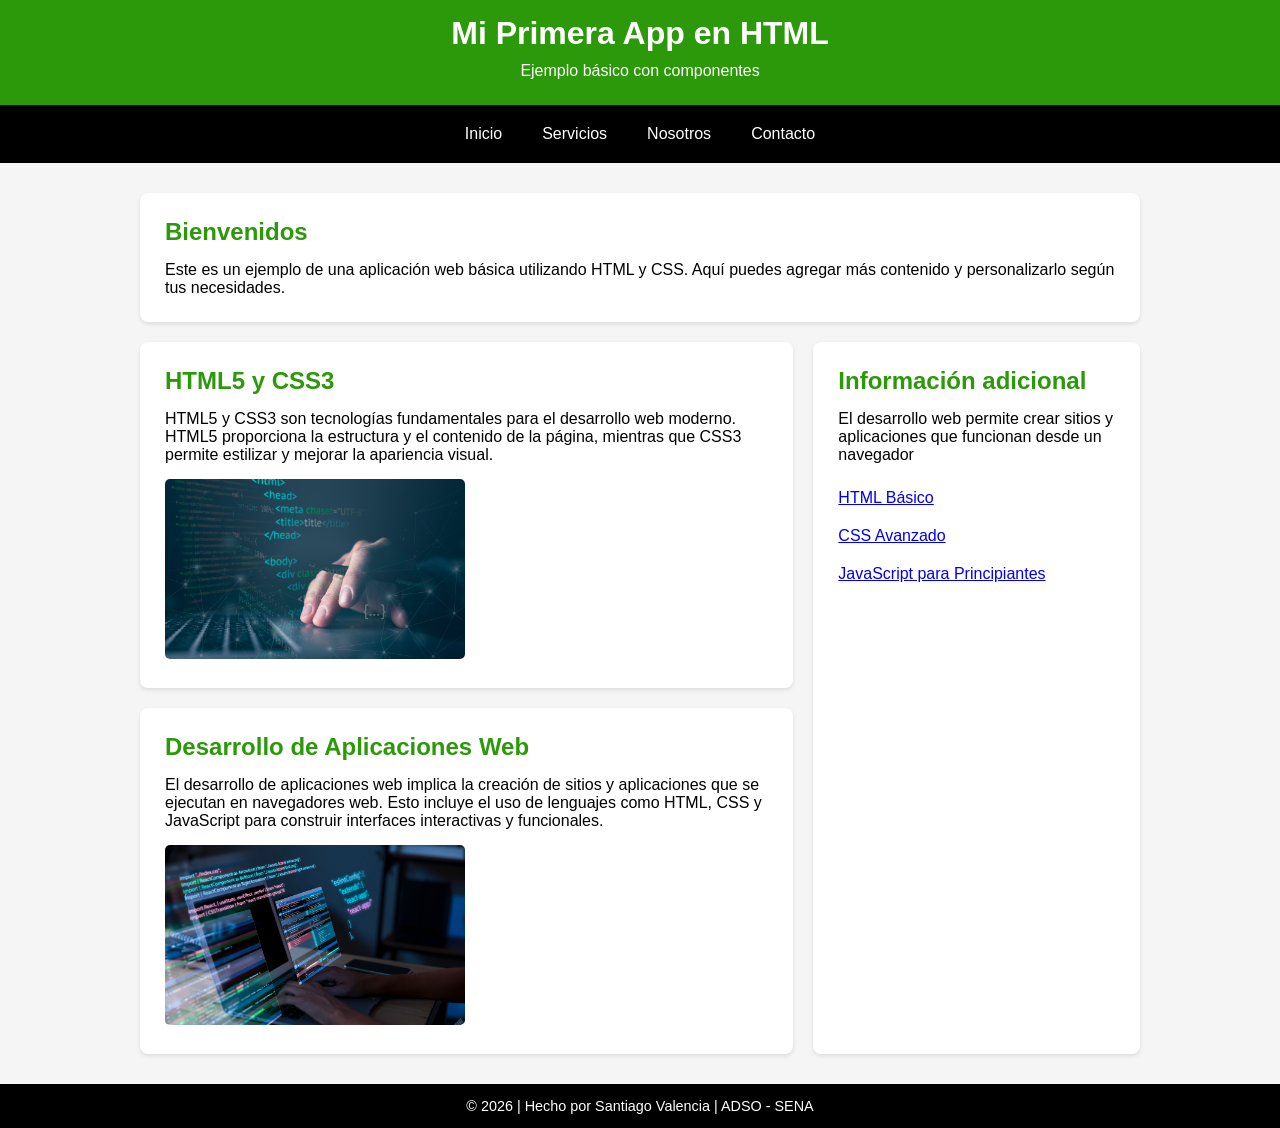
<file: index.html>
<!DOCTYPE html>
<html lang="en">
<head>
    <meta charset="UTF-8">
    <meta name="viewport" content="width=device-width, initial-scale=1.0">
    <link rel="stylesheet" href="styles.css">
    <title>App</title>
</head>
<body>

    <!-- Encabezado -->
    <header class="encabezado">
        <h1>Mi Primera App en HTML</h1>
        <p>Ejemplo básico con componentes</p>
    </header>

    <!-- Navegación -->
    <nav class="menu-nav">
            <a href="#">Inicio</a>
            <a href="#">Servicios</a>
            <a href="#">Nosotros</a>
            <a href="#">Contacto</a>
    </nav>

    <!-- Contenido Principal -->
    <main class="contenedor-principal">

        
        <!--Primera sección-->
        <section class="seccion bienvenida">

            <h2>Bienvenidos</h2>

            <p>Este es un ejemplo de una aplicación web básica utilizando HTML y CSS. Aquí puedes agregar más contenido y personalizarlo según tus necesidades.</p>

        </section>

        <!--Segunda sección-->
        <section class="seccion seccion-html">

            <h2>HTML5 y CSS3</h2>

            <p>HTML5 y CSS3 son tecnologías fundamentales para el desarrollo web moderno. HTML5 proporciona la estructura y el contenido de la página, mientras que CSS3 permite estilizar y mejorar la apariencia visual.</p>

            <img src="/imagenes/imagen2.jpg" alt="Imagen de HTML" class="imagen">
            
        </section>

        <!--Tercera sección-->
        <section class="seccion seccion-web">

            <h2>Desarrollo de Aplicaciones Web</h2>

            <p>El desarrollo de aplicaciones web implica la creación de sitios y aplicaciones que se ejecutan en navegadores web. Esto incluye el uso de lenguajes como HTML, CSS y JavaScript para construir interfaces interactivas y funcionales.</p>

            <img src="/imagenes/imagen1.jpg" alt="Imagen de HTML" width="300" height="250" class="imagen">
            
        </section>

        <!--Contenido complementarios-->

         <aside class="barra-lateral">

            <h2>Información adicional</h2>

            <p>El desarrollo web permite crear sitios y aplicaciones que funcionan desde un navegador </p>
        
            <ul>
                <li><a href="#">HTML Básico</a></li>
                <li><a href="#">CSS Avanzado</a></li>
                <li><a href="#">JavaScript para Principiantes</a></li>
            </ul>

        </aside>

    </main>

    <!-- Pie de página -->
    <footer class="pie-pagina">
        <p>&copy; 2026 | Hecho por Santiago Valencia | ADSO - SENA</p>
    </footer>
        
</body>
</html>
</file>
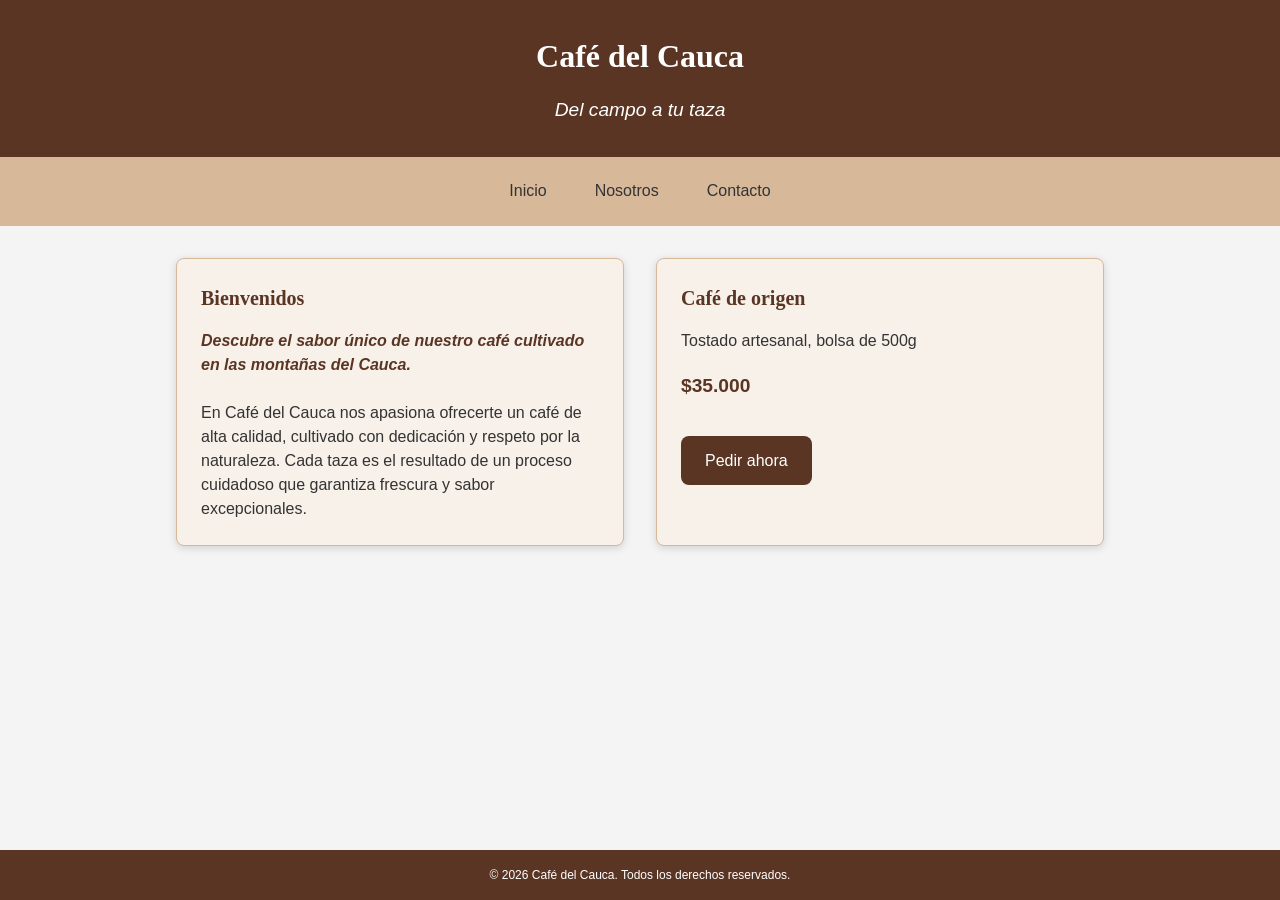
<file: cafe-del-cauca/index.html>
<!doctype html>
<html lang="es">
  <head>
    <meta charset="UTF-8" />
    <meta name="viewport" content="width=device-width, initial-scale=1.0" />
    <title>Café del Cauca</title>
    <link rel="stylesheet" href="estilos.css" />
  </head>
  <body>
    <!-- Encabezado -->
    <header class="encabezado">
      <h1 class="titulo">Café del Cauca</h1>
      <p class="lema">Del campo a tu taza</p>
    </header>

    <!-- Menú: enlaces a las otras páginas -->
    <nav class="menu">
      <a class="enlace" href="index.html">Inicio</a>
      <a class="enlace" href="nosotros.html">Nosotros</a>
      <a class="enlace" href="contacto.html">Contacto</a>
    </nav>

    <!--Contenido principal con dos secciones-->
    <main class="principal">
      <section class="seccion">
        <h2 class="subtitulo">Bienvenidos</h2>
        <p class="destacado">
          Descubre el sabor único de nuestro café cultivado en las montañas del
          Cauca.
        </p>
        <br />
        <p>
          En Café del Cauca nos apasiona ofrecerte un café de alta calidad,
          cultivado con dedicación y respeto por la naturaleza. Cada taza es el
          resultado de un proceso cuidadoso que garantiza frescura y sabor
          excepcionales.
        </p>
      </section>

      <section class="seccion">
        <h2 class="subtitulo">Café de origen</h2>
        <p>Tostado artesanal, bolsa de 500g</p>
        <p class="precio">$35.000</p>
        <a class="boton" href="contacto.html">Pedir ahora</a>
      </section>
    </main>

    <!-- Pie de página -->
    <footer class="pie">
      <p>&copy; 2026 Café del Cauca. Todos los derechos reservados.</p>
    </footer>
  </body>
</html>
</file>
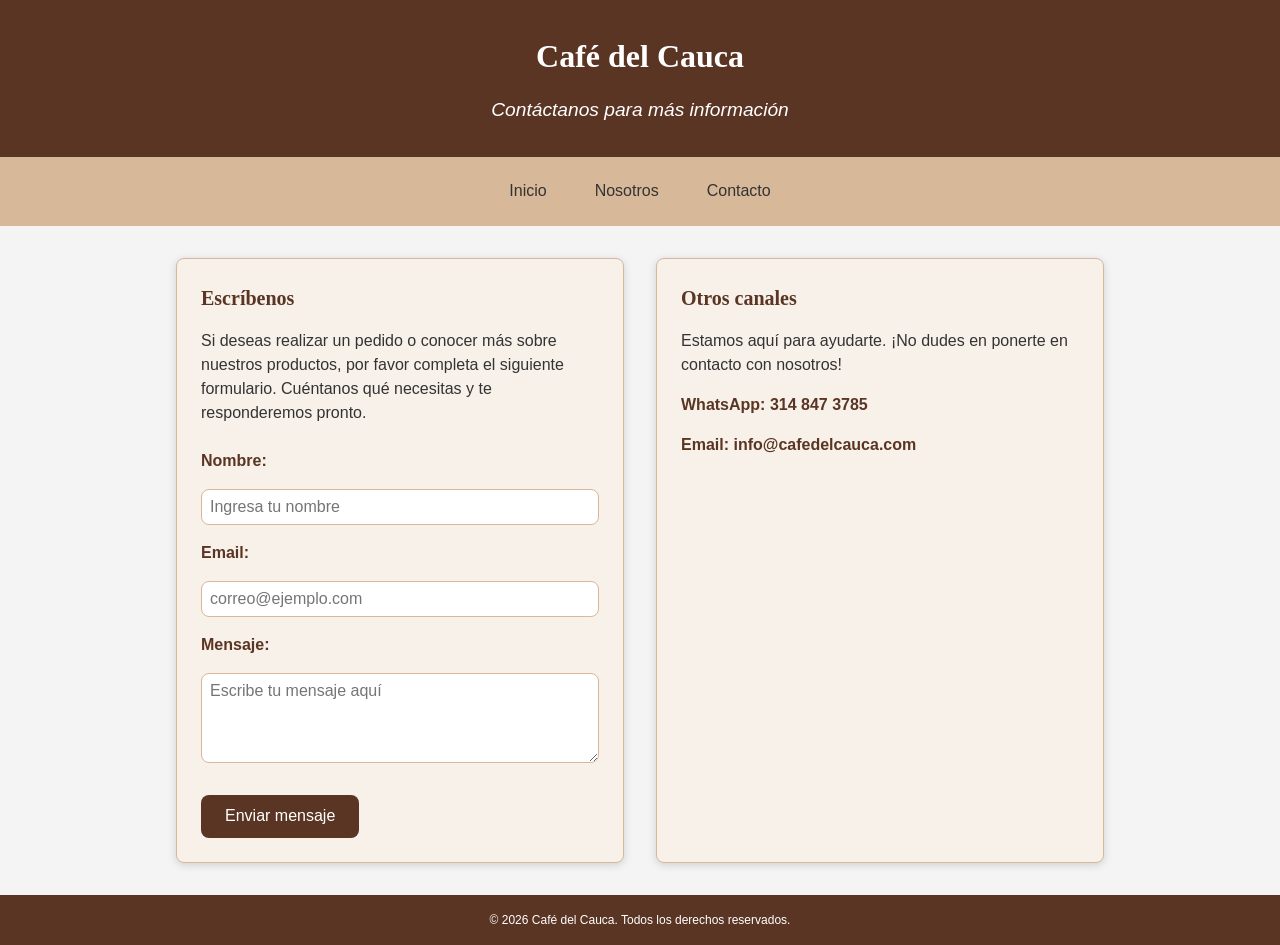
<file: cafe-del-cauca/contacto.html>
<!doctype html>
<html lang="es">
  <head>
    <meta charset="UTF-8" />
    <meta name="viewport" content="width=device-width, initial-scale=1.0" />
    <title>Café del Cauca - Contacto</title>
    <link rel="stylesheet" href="estilos.css" />
  </head>
  <body>
    <!-- Encabezado -->
    <header class="encabezado">
      <h1 class="titulo">Café del Cauca</h1>
      <p class="lema">Contáctanos para más información</p>
    </header>

    <!-- Menú: enlaces a las otras páginas -->
     <nav class="menu">
      <a class="enlace" href="index.html">Inicio</a>
      <a class="enlace" href="nosotros.html">Nosotros</a>
      <a class="enlace" href="contacto.html">Contacto</a>
    </nav>

    <!--Contenido principal con dos secciones-->
    <main class="principal">
      <section class="seccion">
        <h2 class="subtitulo">Escríbenos</h2>
        <p>
          Si deseas realizar un pedido o conocer más sobre nuestros productos, por favor completa el siguiente formulario. Cuéntanos qué necesitas y te responderemos pronto.</p>
        <form class="formulario">
          <label for="nombre">Nombre:</label>
          <input
            type="text"
            id="nombre"
            name="nombre"
            required
            placeholder="Ingresa tu nombre"
            autocomplete="name"
          />

          <label for="email">Email:</label>
          <input
            type="email"
            id="email"
            name="email"
            required
            placeholder="correo@ejemplo.com"
            autocomplete="email"
          />

          <label for="mensaje">Mensaje:</label>
          <textarea
            id="mensaje"
            name="mensaje"
            rows="4"
            required
            placeholder="Escribe tu mensaje aquí"
          ></textarea>

          <button class="boton" type="submit">Enviar mensaje</button>
        </form>
      </section>

      <section class="seccion">
        <h2 class="subtitulo">Otros canales</h2>
        <p>
          Estamos aquí para ayudarte. ¡No dudes en ponerte en contacto con
          nosotros!
        </p>
        <p class="contacto">WhatsApp: <a href="https://wa.me/573148473712">314 847 3785</a></p>
        <p class="contacto">Email: <a href="mailto:info@cafedelcauca.com">info@cafedelcauca.com</a></p>
      </section>
    </main>

    <!-- Pie de página -->
    <footer class="pie">
      <p>&copy; 2026 Café del Cauca. Todos los derechos reservados.</p>
    </footer>
  </body>
</html>
</file>
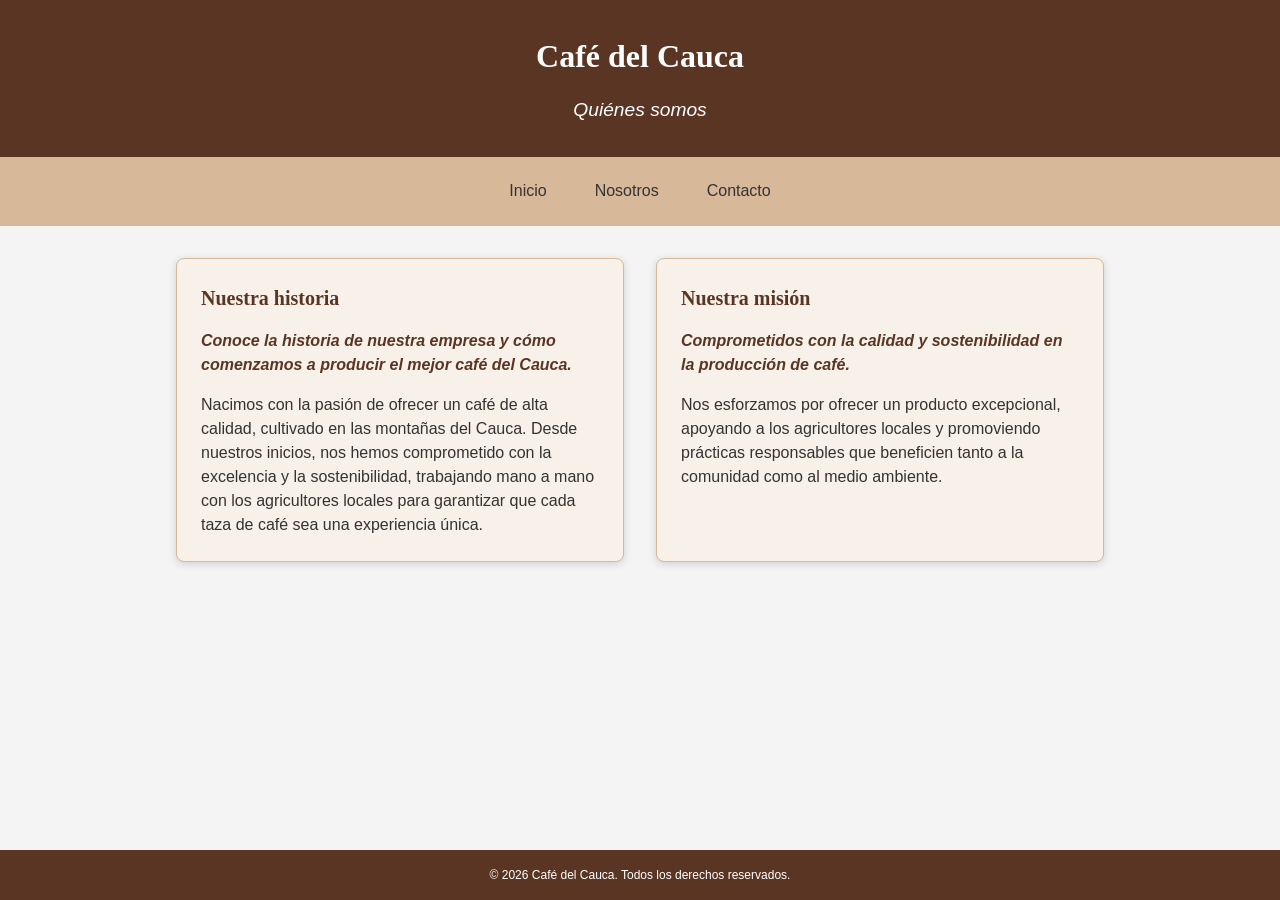
<file: cafe-del-cauca/nosotros.html>
<!doctype html>
<html lang="es">
  <head>
    <meta charset="UTF-8" />
    <meta name="viewport" content="width=device-width, initial-scale=1.0" />
    <title>Café del Cauca - Nosotros</title>
    <link rel="stylesheet" href="estilos.css" />
  </head>
  <body>
    <!-- Encabezado -->
    <header class="encabezado">
      <h1 class="titulo">Café del Cauca</h1>
      <p class="lema">Quiénes somos</p>
    </header>

    <!-- Menú: enlaces a las otras páginas -->
     <nav class="menu">
      <a class="enlace" href="index.html">Inicio</a>
      <a class="enlace" href="nosotros.html">Nosotros</a>
      <a class="enlace" href="contacto.html">Contacto</a>
    </nav>

    <!--Contenido principal con dos secciones-->
    <main class="principal">
      <section class="seccion">
        <h2 class="subtitulo">Nuestra historia</h2>
        <p class="destacado">
          Conoce la historia de nuestra empresa y cómo comenzamos a producir el mejor café del Cauca.
        </p>

        <p>
          Nacimos con la pasión de ofrecer un café de alta calidad, cultivado en las montañas del Cauca. Desde nuestros inicios, nos hemos comprometido con la excelencia y la sostenibilidad, trabajando mano a mano con los agricultores locales para garantizar que cada taza de café sea una experiencia única.
        </p>
      </section>

      <section class="seccion">
        <h2 class="subtitulo">Nuestra misión</h2>
        <p class="destacado">
          Comprometidos con la calidad y sostenibilidad en la producción de
          café.
        </p>

        <p>
          Nos esforzamos por ofrecer un producto excepcional, apoyando a los
          agricultores locales y promoviendo prácticas responsables que
          beneficien tanto a la comunidad como al medio ambiente.
        </p>
      </section>
    </main>

    <!-- Pie de página -->
    <footer class="pie">
      <p>&copy; 2026 Café del Cauca. Todos los derechos reservados.</p>
    </footer>
  </body>
</html>
</file>
<file: styles.css>
/* Reset */

*{
    margin:0;
    padding: 0;
    box-sizing: border-box;
}

body{
    font-family: arial, sans-serif;
    background-color: #f5f5f5
}

/* Encabezado */
.encabezado{
    background-color: #2b9909;
    color: #ffffff;
    text-align: center;
    padding: 15px 10px 25px;
}

.encabezado h1 {
    padding-bottom: 10px;
}

.menu-nav {
    display: flex;
    width: 100%;
    justify-content: center;
    gap: 40px;
    background-color: #000000;
    padding: 20px;
}

.menu-nav a {
    color: #ffffff;
    text-decoration: none;
    font-size: 1.5 rem;
}

/* Efecto hover para los enlaces de navegación*/
a:hover {
    color: #2b9909;
}

/* Contenido principal */
.contenedor-principal {
    display: grid;
    grid-template-columns: 2fr 1fr;
    /* Distribución mediante áreas */
    grid-template-areas:
        "bienvenida bienvenida"
        "html aside"
        "web aside";
    gap: 20px;
    width: 90%;
    max-width: 1000px;
    margin: 30px auto;
}

/* Secciones */

.bienvenida {
    grid-area: bienvenida;
}

.seccion-html {
    grid-area: html;
}

.seccion-web {
    grid-area: web;
}

.seccion {
    background: #ffffff;
    padding: 25px;
    border-radius: 8px;
    box-shadow: 0 2px 4px rgba(0, 0, 0, 0.1);
}

/* Titulos */
.seccion h2, .barra-lateral h2 {
    color: #2b9909;
    padding-bottom: 15px;
}

.barra-lateral {
    grid-area: aside;
    background: #ffffff;
    padding: 25px;
    border-radius: 8px;
    box-shadow: 0 2px 4px rgba(0, 0, 0, 0.1);
}

.barra-lateral ul {
    list-style: none;
    margin-top: 15px;
}

.barra-lateral li {
    padding: 10px 0;
}

.imagen {
    width: 100%;
    max-width: 300px;
    height: 180px;
    object-fit: cover;
    border-radius: 5px;
    margin-top: 15px;
}

.pie-pagina {
    background-color: #000000;
    color: #ffffff;
    text-align: center;
    padding: 14px 0;
    font-size: 0.9rem;
}
</file>
<file: cafe-del-cauca/estilos.css>
/* Reseteo */
* {
  margin: 0;
  padding: 0;
  box-sizing: border-box;
}

/* Unidad rem: tamaño de referencia */
html {
  font-size: 16px;
}

body {
  font-family: Verdana, Geneva, Tahoma, sans-serif;
  font-size: 1rem;
  line-height: 1.5;
  background-color: #f4f4f4;
  color: #333333;
  min-height: 100vh; /* el body ocupa al menos toda la altura de la ventana */
  display: flex; /* apila header, nav, main y footer en columna para poder empujar el pie de página */
  flex-direction: column;
}

/* Encabezado */
.encabezado {
  background-color: #5b3524;
  color: #fff;
  padding: 2rem; /* 2 rem= 32px */
  text-align: center;
}

.titulo {
  font-family: "Georgia", "Times New Roman", serif;
  font-size: 2rem; /* 2 rem = 32px */
  margin-bottom: 0.5em; /* 0.5 x 32px = 16px */
}

.lema {
  font-size: 1.2rem;
  font-style: italic;
}

/* Menú de enlaces */
.menu {
  background-color: #d7b899;
  display: flex;
  justify-content: center;
  gap: 1rem;
  padding: 0.8em 1em;
}

.enlace {
  color: #333333;
  text-decoration: none;
  padding: 0.6em 1em;
  border-radius: 5px;
}

.enlace:hover,
.enlace[aria-current="page"] {
  color: #ffffff;
  background-color: #8a5a3b;
}

/* Contenido principal */
.principal {
  width: 100%; /* Necesario para que el grid ocupe todo el ancho disponible */
  max-width: 960px; /* px: ancho máximo fijo, no escala */
  margin: 2rem auto; /* centrado horizontalmente con margen automático */
  padding: 0 1rem;
  display: grid;
  grid-template-columns: repeat(2, 1fr);
  gap: 2rem;
}

.seccion {
  background-color: #f7f1e9;
  box-shadow: 0 2px 8px rgba(0, 0, 0, 0.15);
  border: 1px solid #d7b899; /* px: borde fijo, no escala */
  border-radius: 8px;
  padding: 1.5rem;
}

.seccion p + p {
  margin-top: 1em; /* 1 x 16px = 16px */
}

.subtitulo {
  font-family: "Georgia", "Times New Roman", serif;
  font-size: 1.25rem; /* 1.25rem = 20px */
  margin-bottom: 0.8em; /* 0.8 x 20px = 16px */
  color: #5b3524;
}

.destacado {
  font-weight: 600;
  font-style: italic;
  color: #5B3524;
}

/* Página de contacto: Información */
.contacto {
  font-size: 1rem; /* 1rem = 16px */
  margin: 1em 0; /* 1 x 16px = 16px */
  color: #5b3524;
  font-weight: bold;
}

.contacto a {
  color: inherit; /* evita el azul por defecto de los enlaces  */
  text-decoration: none;
}

.contacto a:hover {
  color: #8a5a3b;
}

/* Formulario de contacto */
.formulario {
  display: flex;
  flex-direction: column;
  gap: 1em;
  margin-top: 1.5em; /* 1.5 x 16px = 24px */
}

.formulario label {
  font-weight: bold;
  color: #5b3524;
}

.formulario input,
.formulario textarea {
  padding: 0.5em; /* 0.5 x 16px = 8px */
  border: 1px solid #d7b899;
  border-radius: 8px;
  font-size: 1rem; /* 1rem = 16px */
  font-family: inherit; /* hereda la fuente del body */
  font-size: 1rem; /* 1rem = 16px */
  background-color: #fff;
}

.formulario textarea {
  resize: vertical; /* permite redimensionar solo verticalmente */
}

.formulario input:focus,
.formulario textarea:focus {
  outline: none;
  border-color: #8a5a3b;
  box-shadow: 0 0 5px rgba(138, 90, 59, 0.5);
}

.precio {
  font-size: 1.2em; /* 1.2 x 16px (font-size padre) = 19.2px */
  font-weight: bold;
  color: #5b3524;
  margin: 1em 0;
}

.boton {
  display: inline-block;
  font-size: 1rem;
  background-color: #5b3524;
  color: #fff;
  text-decoration: none;
  padding: 0.8em 1.5em;
  border-radius: 8px;
  border: none;
  cursor: pointer;
  margin-top: 1em;
  font-family: inherit; /* hereda la fuente del body */
}

.formulario .boton {
  align-self: flex-start; /* el botón mantiene su ancho natural */
}

.boton:hover {
  background-color: #3a2116;
}

/* Pie de página */
.pie {
  background-color: #5b3524;
  font-size: 0.75rem;
  color: #fff;
  text-align: center;
  padding: 1rem;
  margin-top: auto; /* para que el pie de página se mantenga al final de la página */
}

/* Media Queries */
@media (max-width: 600px) {
  /* px: punto de quiebre fijo */
  .principal {
    grid-template-columns: 1fr;
  }

  .menu {
    flex-direction: column;
    align-items: center;
  }
}
</file>
